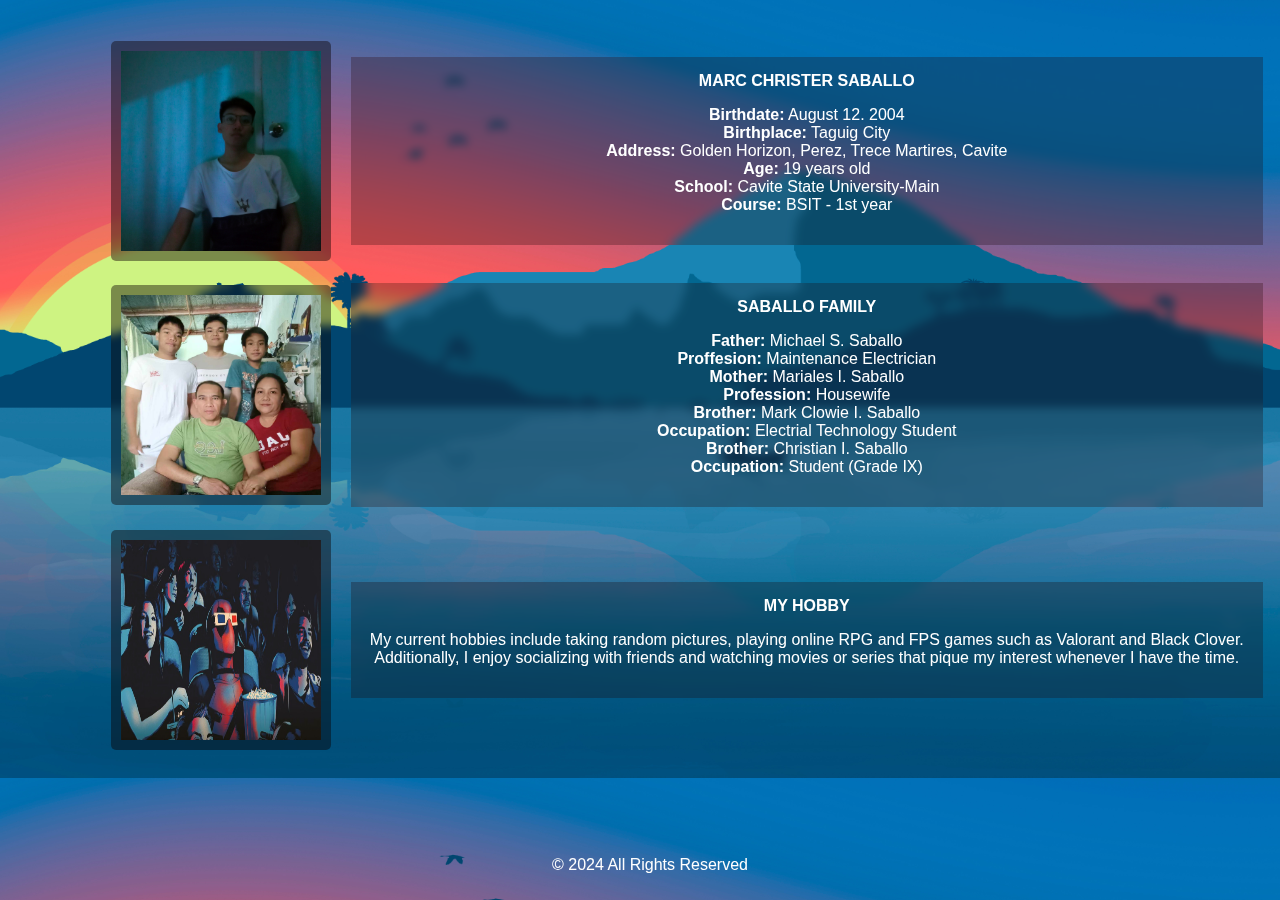
<file: about2.html>
<!DOCTYPE html>
<head>
    <style>
        body {
    font-family: sans-serif;
    margin: 0;
    padding: 0;
    color: white;
    overflow: hidden;
    background: url(background.jpg);
    background-size: cover;
    background-position: center;
}
content {
    margin-top: 20px;
    padding: 20px;
    text-align: center;
}
footer {
    text-align: center;
    padding: 10px;
    position: fixed;
    bottom: 0;
    width: 100%;
}
.imgcon{
    display: flex;
    align-items: center; 
    margin: 10px;
}
img {
    border: 10px solid rgba(0, 0, 0, 0.3);
    border-radius: 5px; 
    height: 200px; 
    width: 200px;
    margin-right: 20px; 
    background: rgba(32, 3, 3, 0.181);
    backdrop-filter: blur(5px);
    margin-top: 1%;
    margin-left: 8%;
}
.text {
    text-align: justify;
    background: rgba(32, 3, 3, 0.274);
    backdrop-filter: blur(5px);
    padding: 15px;
    margin-top: 1%;
    width: 70%;
    display: inline-block;
}  
    </style>
</head>
<body>
    <content>
        <div class="imgcon">
            <img src="marc.jpg">
            <div class="text">
                <center><strong>MARC CHRISTER SABALLO</strong></center>
                <center><p><strong>Birthdate:</strong> August 12. 2004<br>
                    <strong>Birthplace:</strong> Taguig City <br>
                    <strong>Address:</strong> Golden Horizon, Perez, Trece Martires, Cavite <br>
                    <strong>Age:</strong> 19 years old<br>
                    <strong>School:</strong> Cavite State University-Main<br>
                    <strong>Course:</strong> BSIT - 1st year</p> </center></div>
        </div>
        <div class="imgcon">
            <img src="fam1.jpg">
            <div class="text">
                <center><strong>SABALLO FAMILY</strong></center>
                <center><p><strong>Father:</strong> Michael S. Saballo <br>
                    <strong> Proffesion: </strong> Maintenance Electrician<br>
                    <strong>Mother:</strong> Mariales I. Saballo <br>
                    <strong>Profession:</strong> Housewife <br>
                    <strong>Brother:</strong> Mark Clowie I. Saballo <br>
                    <strong>Occupation:</strong> Electrial Technology Student <br>
                    <strong>Brother:</strong> Christian I. Saballo<br>
                    <strong>Occupation:</strong> Student (Grade IX)<br></p> </center>
            </div>
        </div>
        <div class="imgcon">
            <img src="hob2.jpg">
            <div class="text">
                <center><strong>MY HOBBY</strong></center>
                    <center><p>My current hobbies include taking random pictures, playing online RPG and FPS games such as
                        Valorant and Black Clover. Additionally, I enjoy socializing with friends and watching
                        movies or series that pique my interest whenever I have the time. </center></p>
            </div>
        </div>
    </content>
    <footer>
        <p> &copy; 2024 All Rights Reserved</p>
    </footer>

</body>
</html>
</file>
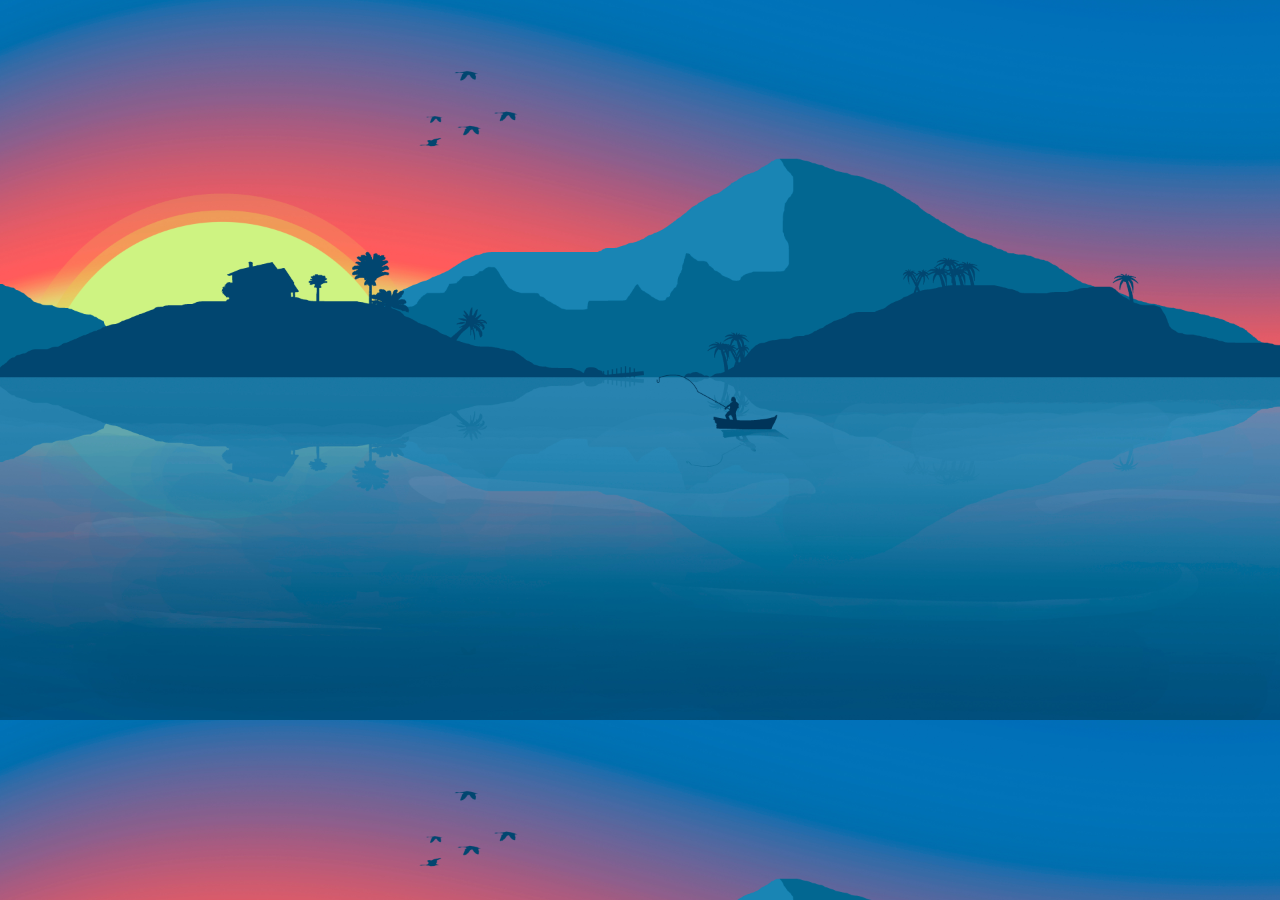
<file: background.html>
<!DOCTYPE html>
<head>

    <title>Background</title>
</head>
<style>
    * {
        padding: 0;
        margin: 0;
    }
    body {
        background: url(background.jpg);
        background-size: cover;
    }
</style>
</html>
</file>
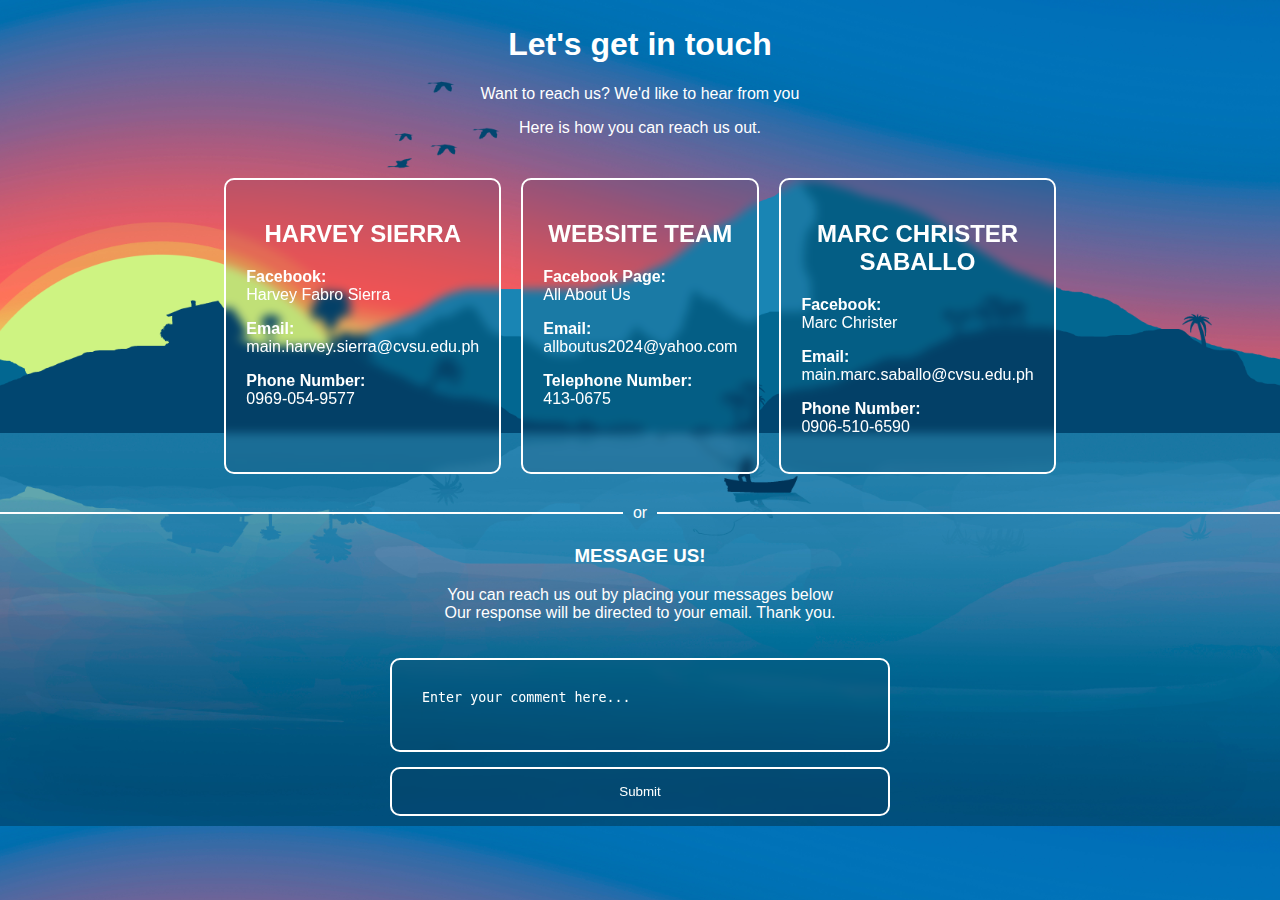
<file: contact.html>
<!DOCTYPE html>
<html>

<head>
    <link rel="stylesheet" href="contact.css">
</head>

<body>
    <content>
        <div class="contentt">
            <h1>Let's get in touch</h1>
            <p>Want to reach us? We'd like to hear from you</p>
            <p>Here is how you can reach us out.</p>
        </div>
        <div class="bframe">
            <div class="boxes">
                <div class="box">
                    <h2>
                        <center>HARVEY SIERRA</center>
                    </h2>
                    <p><strong>Facebook:</strong> <a href="https://www.facebook.com/harveyfabrosierra/"><br>Harvey Fabro
                            Sierra</a></p>
                    <p><strong>Email:</strong> main.harvey.sierra@cvsu.edu.ph</p>
                    <p><strong>Phone Number:</strong> <br>0969-054-9577</p>
                </div>
                <div class="box">
                    <h2>
                        <center>WEBSITE TEAM</center>
                    </h2>
                    <p><strong>Facebook Page:</strong> <a href="https://www.facebook.com/harveyfabrosierra/"><br>All
                            About Us</a></p>
                    <p><strong>Email:</strong> allboutus2024@yahoo.com</p>
                    <p><strong>Telephone Number:</strong> <br>413-0675</p>
                </div>
                <div class="box">
                    <h2>
                        <center>MARC CHRISTER SABALLO</center>
                    </h2>
                    <p><strong>Facebook:</strong> <a href="https://www.facebook.com/marc.christer"><br>Marc Christer</a>
                    </p>
                    <p><strong>Email:</strong> main.marc.saballo@cvsu.edu.ph</p>
                    <p><strong>Phone Number:</strong> <br>0906-510-6590</p>
                </div>
            </div>
        </div>
        <div class="lcontainer">
            <div class="line"></div>
            <div class="or">or</div>
            <div class="line"></div>
        </div>
        <div class="desc">
            <h3>MESSAGE US!</h3>
            <p>You can reach us out by placing your messages below
                <br> Our response will be directed to your email. Thank you.
            </p>
        </div>
        <form class="fcontainer" action="">
            <textarea class="tinput" placeholder="Enter your comment here..."></textarea>
            <button class="sbutton" type="submit">Submit</button>
        </form>
    </content>
</body>

</html>
</file>
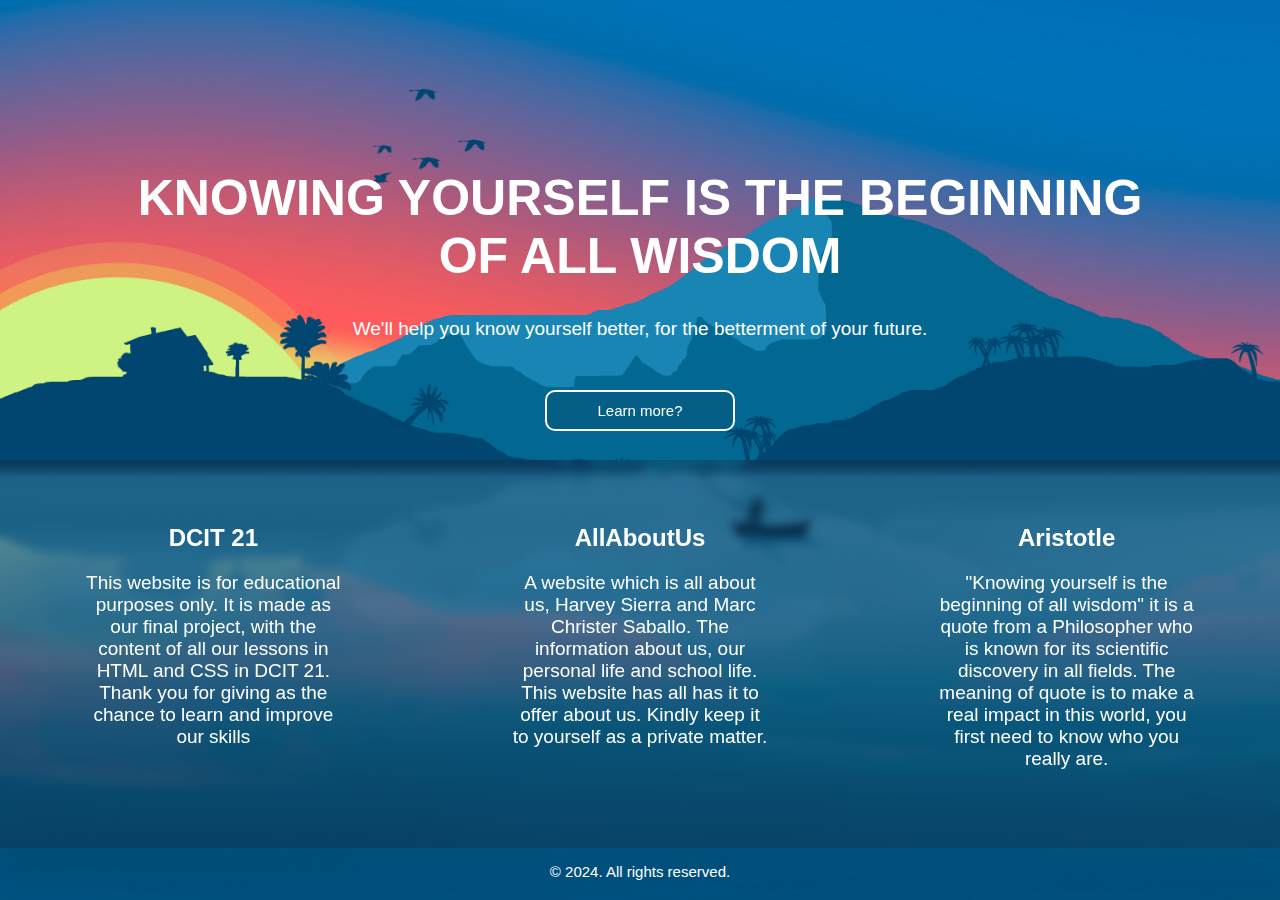
<file: home.html>
<!DOCTYPE html>
<html>

<head>
    <link rel="stylesheet" href="homestyle.css">
</head>

<body>
    <div class="text">
        <strong>
            <h1>KNOWING YOURSELF IS THE BEGINNING <br> OF ALL WISDOM</h1>
        </strong>
        <p>We'll help you know yourself better, for the betterment of your future. </p>

        <div class="sb">
            <a href="contact.html" class="sbb">Learn more?</a>
        </div>
    </div>
    <div class="block">
        <div class="descbox">
            <h2>DCIT 21</h2>
            <p>This website is for educational purposes only. It is made as our final project, with the content of all
                our lessons in HTML and CSS in DCIT 21. Thank you for giving as the chance to learn and improve our
                skills</p>
        </div>
        <div class="descbox">
            <h2>AllAboutUs</h2>
            <p>A website which is all about us, Harvey Sierra and Marc Christer Saballo. The information about us, our
                personal life and school life. This website has all has it to offer about us. Kindly keep it to yourself
                as a private matter.</p>
        </div>
        <div class="descbox">
            <h2>Aristotle</h2>
            <p>"Knowing yourself is the beginning of all wisdom" it is a quote from a Philosopher who is known for its
                scientific discovery in all fields. The meaning of quote is to make a real impact in this world, you
                first need to know who you really are.</p>
        </div>
    </div>
</body>
<footer>
    <p>&copy; 2024. All rights reserved.</p>
</footer>

</html>
</file>
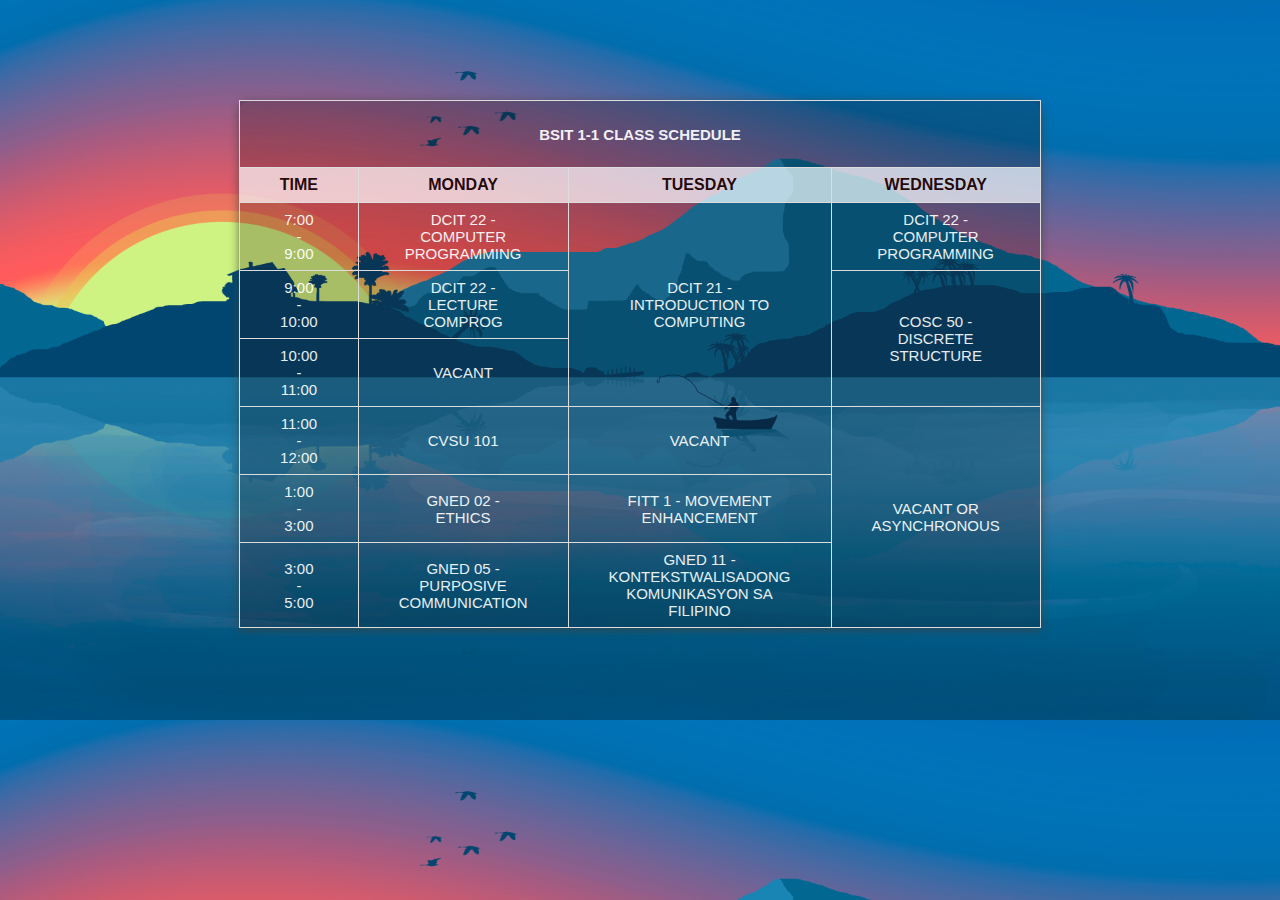
<file: schedule.html>
<!DOCTYPE html>
<html>
<body>
    <head>
        <style>
            body {
                font-family: sans-serif;
                margin: 0;
                padding: 0;
                background-image: url('background.jpg');
                background-size: cover;
                background-color: rgb(117, 117, 117);
                padding-top: 100px;
                font-family: Arial, sans-serif;
            }
            table {
                z-index: 2;
                width: 60%;
                height: 80%;
                border-collapse: collapse;
                box-shadow: 0 2px 10px rgba(64, 64, 64, 0.746);
                border-radius: 12px 12px 0 0;

            }


            td {
                opacity: 90%;
                background: rgba(32, 3, 3, 0.246);
                color: rgb(255, 255, 255);
                font-size: 15px;
                font-family: sans-serif;
                padding: 8px 40px;
                text-align: center;
                border: 1px solid #dddddd;
            }

            th {
                font-size: 20;
                font-family: sans-serif;
                border: 1px solid #dddddd;
                padding: 8px 30px;
                text-align: center;
            }

            th {
                background-color: #f2f2f2ba;
                color: rgba(32, 3, 3, 0.992);
            }

            center {
                display: block;
                margin-left: auto;
                margin-right: auto;
            }

            footer {
                color: yellow;
                padding: 10px;
                text-align: center;
                position: fixed;
                bottom: 0;
                width: 100%;
            }
        </style>
    </head>

    <body>
        <center>
            <table>
                <thead>
                    <tr>
                        <td height="50" colspan="5" align="center"> <strong>BSIT 1-1 CLASS SCHEDULE</strong> </td>
                    </tr>
                </thead>
                <thead>
                    <tr>
                        <th> TIME </th>
                        <th> MONDAY </th>
                        <th> TUESDAY </th>
                        <th> WEDNESDAY </th>
                    </tr>
                </thead>
                <tbody>
                    <tr>
                        <td>7:00 - 9:00</td>
                        <td> DCIT 22 - COMPUTER PROGRAMMING </td>
                        <td rowspan="3"> DCIT 21 - INTRODUCTION TO COMPUTING </td>
                        <td> DCIT 22 - COMPUTER PROGRAMMING </td>
                    </tr>
                    <tr>
                        <td> 9:00 - 10:00 </td>
                        <td> DCIT 22 - LECTURE COMPROG </td>
                        <td rowspan="2"> COSC 50 - DISCRETE STRUCTURE </td>
                    </tr>
                    <tr>
                        <td> 10:00 - 11:00 </td>
                        <td> VACANT </td>
                    </tr>
                    <tr>
                        <td> 11:00 - 12:00 </td>
                        <td> CVSU 101 </td>
                        <td> VACANT </td>
                        <td rowspan="4"> VACANT OR ASYNCHRONOUS </td>
                    </tr>
                    <tr>
                        <td> 1:00 - 3:00 </td>
                        <td> GNED 02 - ETHICS</td>
                        <td> FITT 1 - MOVEMENT ENHANCEMENT </td>
                    </tr>
                    <tr>
                        <td> 3:00 - 5:00 </td>
                        <td> GNED 05 - PURPOSIVE COMMUNICATION</td>
                        <td> GNED 11 - KONTEKSTWALISADONG KOMUNIKASYON SA FILIPINO </td>
                    </tr>
                </tbody>
            </table>
        </center>
    </body>
    </html>
</html>
</file>
<file: contact.css>
body {
    font-family: sans-serif;
    color: white;
    background: url(background.jpg);
    background-size: cover;
    background-position: center;
    margin: 0;
    overflow: hidden;
}

content {
    display: flex;
    flex-direction: column;
    align-items: center;
    height: 100%;
    overflow: auto;
}

.contentt {
    padding: 5px;
    text-align: center;
}

.bframe {
    max-width: 800px;
    width: 100%;
    margin: 10px;
}

.boxes {
    display: flex;
    justify-content: center;
    flex: 1;
    max-width: 1500px;
    margin: auto;
}

.box {
    padding: 20px;
    text-align: left;
    border: 2px solid white;
    border-radius: 10px;
    background: rgba(32, 3, 3, 0.078);
    backdrop-filter: blur(5px);
    margin: 10px;
}

a {
    text-decoration: none;
    color: white;
}

.desc {
    text-align: center;
    margin: 5px 10px;
}

.fcontainer {
    max-width: 500px;
    width: 100%;
    text-align: center;
    display: flex;
    flex-direction: column;
    align-items: center;
    margin: 10px;
}

.tinput {
    width: 100%;
    padding: 30px;
    border: 2px solid white;
    color: white;
    border-radius: 10px;
    background: rgba(32, 3, 3, 0.078);
    backdrop-filter: blur(5px);
    box-sizing: border-box;
    margin: 5px;
}

.sbutton {
    width: 100%;
    padding: 15px;
    background: rgba(32, 3, 3, 0.078);
    backdrop-filter: blur(5px);
    border: 2px solid white;
    border-radius: 10px;
    cursor: pointer;
    color: white;
    margin-top: 10px;
}

button:hover {
    color: gold;
}

.lcontainer {
    display: flex;
    justify-content: space-between;
    align-items: center;
    width: 100%;
    margin-top: 10px;
}

.line {
    flex: 1;
    border-top: 2px solid white;
}

.or {
    padding: 0 10px;
    color: white;
}

footer {
    margin-top: 10px;
    color: white;
    padding: 0px;
    text-align: center;
    width: 100%;
    position: absolute;
    bottom: 0;
    left: 0;
}

textarea {
    overflow: hidden;
    resize: none;
}

::placeholder {
    color: white;
}
</file>
<file: homestyle.css>
body {
    font-family: sans-serif;
    margin: 0;
    padding: 0;
    background-image: url('background.jpg');
    background-size: cover;
    background-position: center;
    height: 100vh;
    display: flex;
    flex-direction: column;
    justify-content: space-between;
    overflow: hidden;
}

h1 {
    font-size: 50px;
    font-family: 'Franklin Gothic Medium', 'Arial Narrow', Arial, sans-serif;
    margin-top: 12%;
}

p {
    font-size: 19px;
    margin-bottom: 20px;
}

.text {
    text-align: center;
    color: white;
    padding: 20px;
}

.sb {
    text-align: center;
    text-decoration: none;
    margin-top: 5%;
    margin-bottom: 20px;
}

.sbb {
    font-size: 15px;
    padding: 10px 50px;
    background-color: #ffffff;
    color: white;
    border: 2px solid white;
    background: rgba(32, 3, 3, 0.078);
    backdrop-filter: blur(5px);
    cursor: pointer;
    transition: background-color 0.3s;
    border-radius: 10px;
    text-decoration: none;
}

.sbb:hover {
    background-color: #ffffff;
    color: #000000;
}

.block {
    margin: 0;
    height: 450px;
    background: rgba(47, 5, 5, 0.163);
    backdrop-filter: blur(5px);
    display: flex;
    justify-content: space-around;
    align-items: center;
}

.descbox {
    height: 0px;
    justify-content: center;
    width: 20%;
    padding: 20px;
    background: rgba(47, 5, 5, 0);
    color: white;
    border-radius: 10px;
    text-align: center;
    margin-bottom: 300px;
}
footer p {
    color: #fff;
    text-align: center;
    font-size: 15px;
}
</file>
